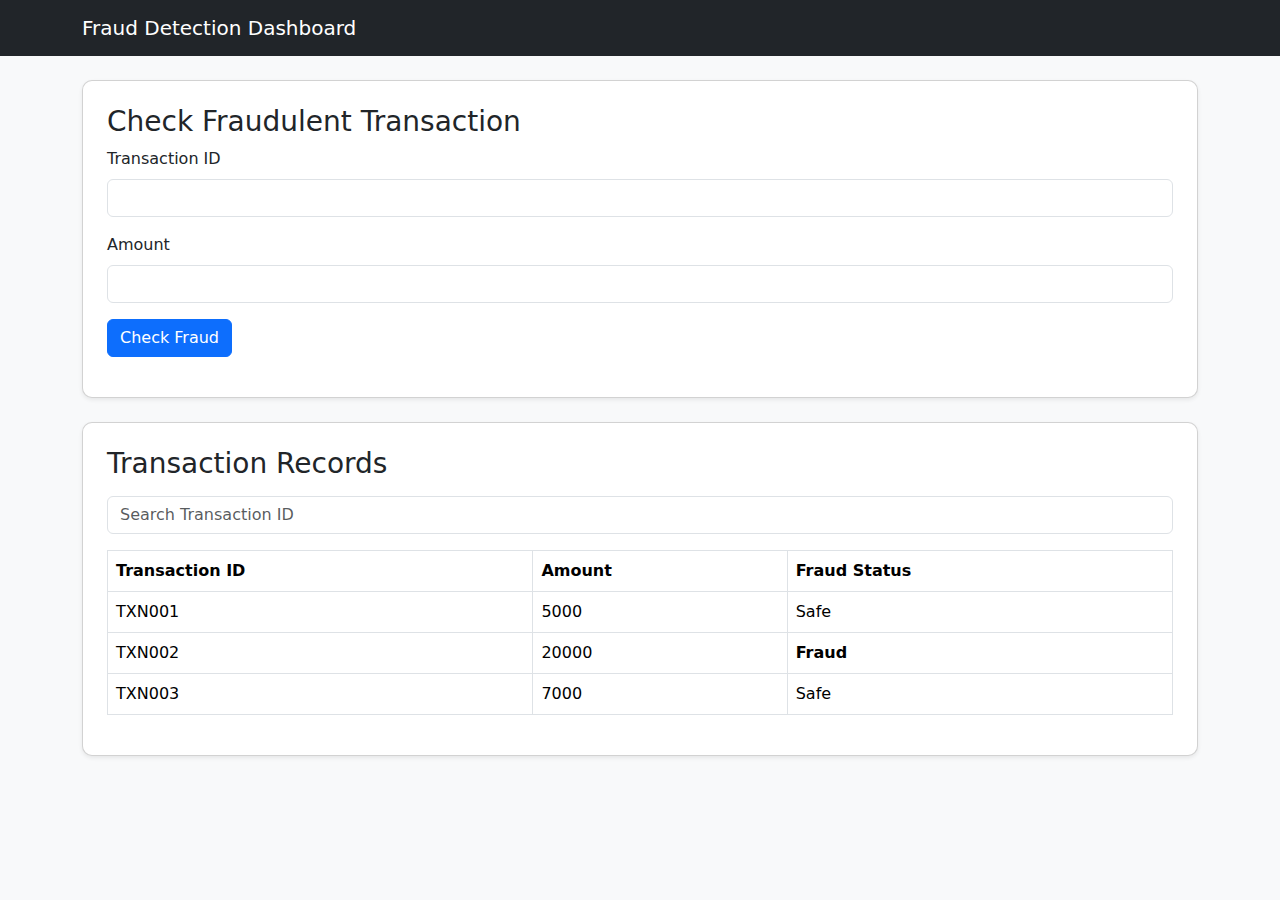
<file: Index1/index1.html>
<!DOCTYPE html>
<html lang="en">
<head>
    <meta charset="UTF-8">
    <meta name="viewport" content="width=device-width, initial-scale=1.0">
    <title>Fraud Detection Dashboard</title>
    <link href="https://cdn.jsdelivr.net/npm/bootstrap@5.3.0/dist/css/bootstrap.min.css" rel="stylesheet">
    <link rel="stylesheet" href="css/styles.css">
</head>
<body>

    <!-- Navigation Bar -->
    <nav class="navbar navbar-dark bg-dark">
        <div class="container">
            <a class="navbar-brand" href="#">Fraud Detection Dashboard</a>
        </div>
    </nav>

    <div class="container mt-4">
        <!-- Fraud Detection Form -->
        <div class="card p-4 shadow-sm">
            <h3>Check Fraudulent Transaction</h3>
            <form id="fraudForm">
                <div class="mb-3">
                    <label for="transactionId" class="form-label">Transaction ID</label>
                    <input type="text" id="transactionId" class="form-control" required>
                </div>
                <div class="mb-3">
                    <label for="amount" class="form-label">Amount</label>
                    <input type="number" id="amount" class="form-control" required>
                </div>
                <button type="submit" class="btn btn-primary">Check Fraud</button>
            </form>
            <div id="fraudResult" class="mt-3"></div>
        </div>

        <!-- Transaction Table -->
        <div class="card mt-4 p-4 shadow-sm">
            <h3>Transaction Records</h3>
            <input type="text" id="searchBox" class="form-control my-2" placeholder="Search Transaction ID">
            <table class="table table-bordered mt-2">
                <thead>
                    <tr>
                        <th>Transaction ID</th>
                        <th>Amount</th>
                        <th>Fraud Status</th>
                    </tr>
                </thead>
                <tbody id="transactionTable">
                    <!-- Data will be inserted here via JavaScript -->
                </tbody>
            </table>
        </div>
    </div>

    <!-- Bootstrap & Script -->
    <script src="https://cdn.jsdelivr.net/npm/bootstrap@5.3.0/dist/js/bootstrap.bundle.min.js"></script>
    <script src="js/script.js"></script>
</body>
</html>
</file>
<file: Index1/css/styles.css>
body {
    background-color: #f8f9fa;
}

.card {
    border-radius: 10px;
}

.fraud-alert {
    color: red;
    font-weight: bold;
}
</file>
